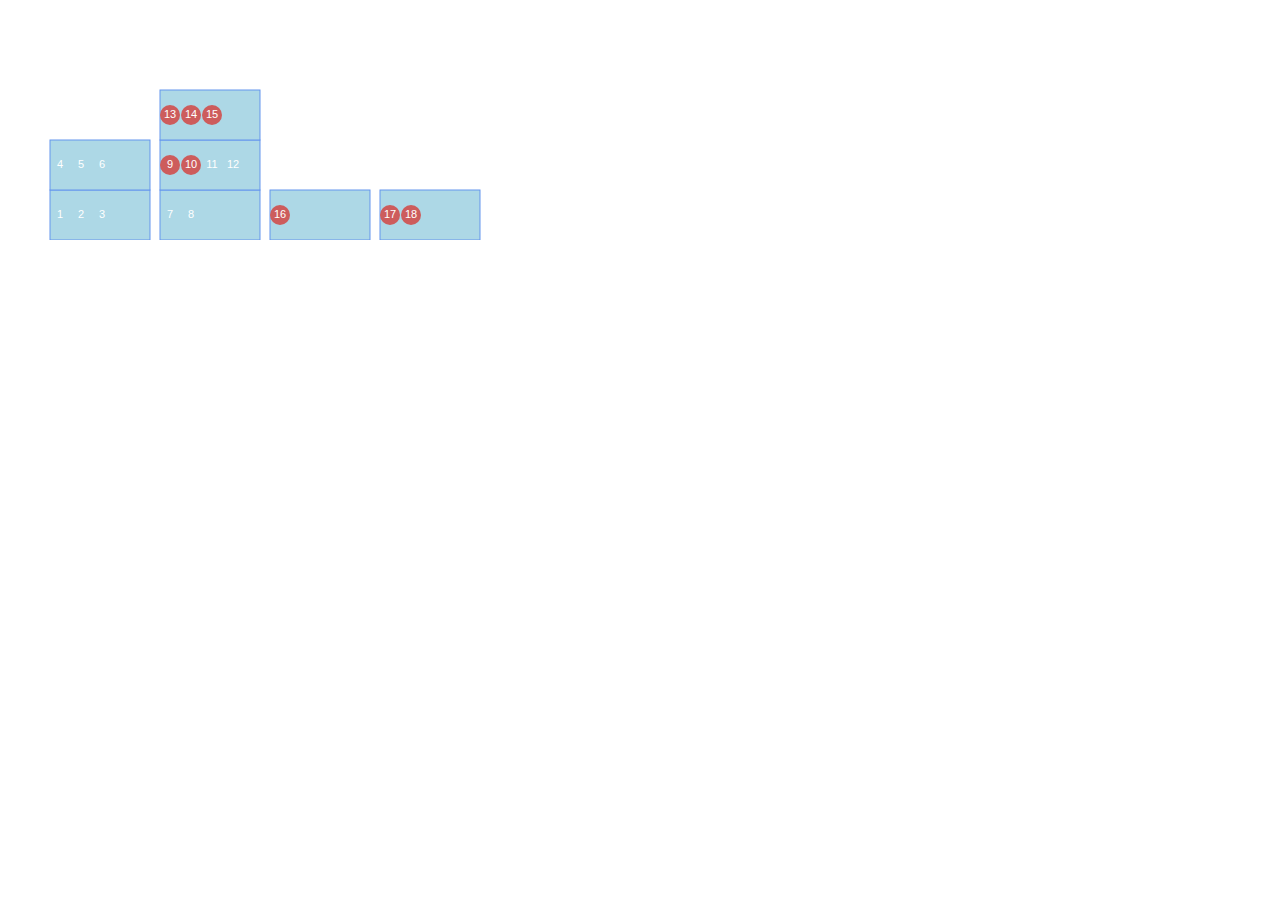
<file: index.html>
<!DOCTYPE html>
<html lang="en">
    <head>
        <meta charset="utf-8">
        <title>Example</title>
        <link rel="stylesheet" type="text/css" href="style.css" >
        <script type="text/javascript" src='d3.v4.js'></script>
    </head>
    <body>
        <script type="text/javascript" src='select.js'></script>
    </body>
</html>
</file>
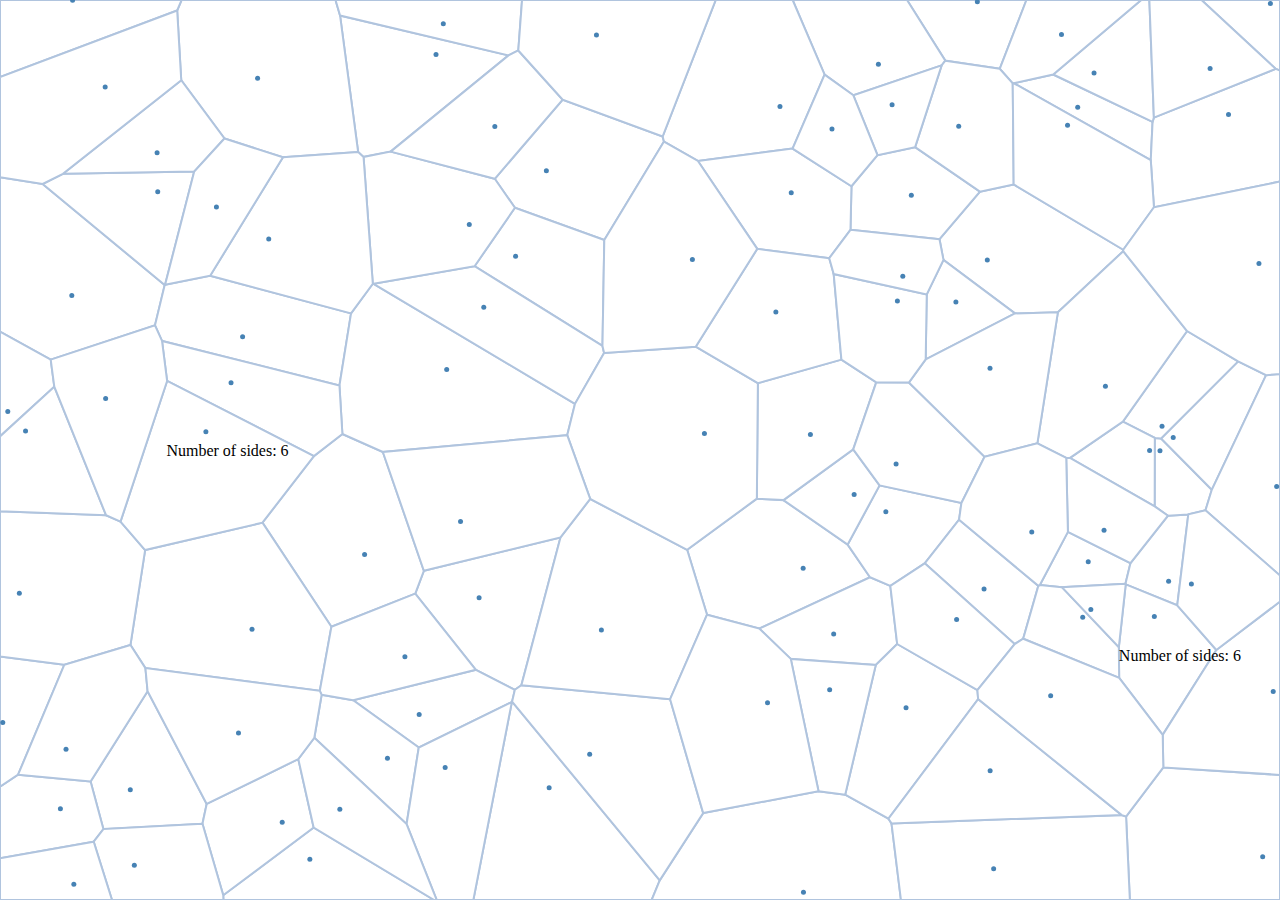
<file: voronoi.html>
<!DOCTYPE html>
<html lang="en">
    <head>
        <meta charset="utf-8">
        <title>Example</title>
        <link rel="stylesheet" type="text/css" href="style.css" >
        <script type="text/javascript" src='d3.v4.js'></script>
        <style>
            g.polygons path {
                fill: white;
                stroke: lightsteelblue;
            }
            g.fuel circle {
                fill: steelblue;
            }
        </style>
    </head>
    <body>
        <script type="text/javascript">
        d3.select(window).on('resize', chartFunction);
        chartFunction();

        function chartFunction () {
            function dragged() {
                d3.select(this).attr('transform', 'translate('+ d3.event.x +', '+ d3.event.y +')')
            }
            var tooltip = d3.select('body').append('div')
                .style('opacity', 0)
                .style('position', 'absolute');

            var svgtest = d3.select('body').select('svg');
            if(!svgtest.empty()){
                svgtest.remove();
            }

            var width = window.innerWidth || document.documentElement.clientWidth || document.body.clientWidth;
            var height = window.innerHeight;
            var vertices = d3.range(100).map(function(d) {
                return [Math.random() * width, Math.random() * height];
            });

            var voronoi = d3.voronoi().size([width, height]);
            var svg = d3.select('body').append('svg').attr('width', '100%').attr('height', '100%');
            
            var chartGroup = svg.append('g').call(d3.drag().on('drag', dragged))

            chartGroup.call(d3.zoom()
                .scaleExtent([0.8, 2])
                .on('zoom', function() {
                    chartGroup.attr('transform', d3.event.transform);
                }))

            chartGroup.append('g').attr('class', 'polygons')
                .selectAll('path')
                .data(voronoi.polygons(vertices))
                .enter().append('path')
                    .attr('d', function(d) {
                        return 'M' + d.join('L') + 'Z';
                    })
                    .on('mousemove', function(d) {
                        // this.style.fill='red';

                        tooltip.style('opacity', '1')
                            .style('left', d[0][0]+ 'px')
                            .style('top', d[0][1]+ 'px');
                        
                        tooltip.html('Number of sides: ' + d.length)
                    });
            chartGroup.append('g').attr('class', 'fuel')
                .selectAll('circle')
                .data(vertices)
                .enter().append('circle')
                    .attr('cx', function(d) { return d[0] })
                    .attr('cy', function(d) { return d[1] })
                    .attr('r', '2.5')
            
            d3.select('g.polygons').select('path:nth-child(30)')
            .transition()
            .duration(1000)
            .style('fill', 'red')
            .attr('transform', 'translate(10,10)')
            .transition()
            .duration(1000)
            .delay(100)// delay the begining of transition
            .style('fill', 'blue')
            .attr('transform', 'translate(0,0)')
            .style('opacity', '0.2');
            d3.select('g.polygons').select('path:nth-child(30)').dispatch('mousemove')

        } 
        
        </script>
    </body>
</html>
</file>
<file: style.css>
html, body {
    margin: 0;
    height: 100%;
}
line {
    stroke: red;
}
path {
    stroke: green;
    fill: none;
    stroke-width: 2;
}
g.group0 path,
g.group0 circle {
    stroke: red;
    fill: none;
}

g.tick line {
    stroke: blue;
}
g.tick text {
    font-size: 12px;
    fill: purple;
}
g.hidden line,
g.hidden path {
    display: none;
}
rect {
    fill: lightblue;
    stroke: cornflowerblue;
}
circle {
    fill: indianred;
}
text {
    font-family: arial;
    fill: white;
    font-size: 11px;
}
</file>
